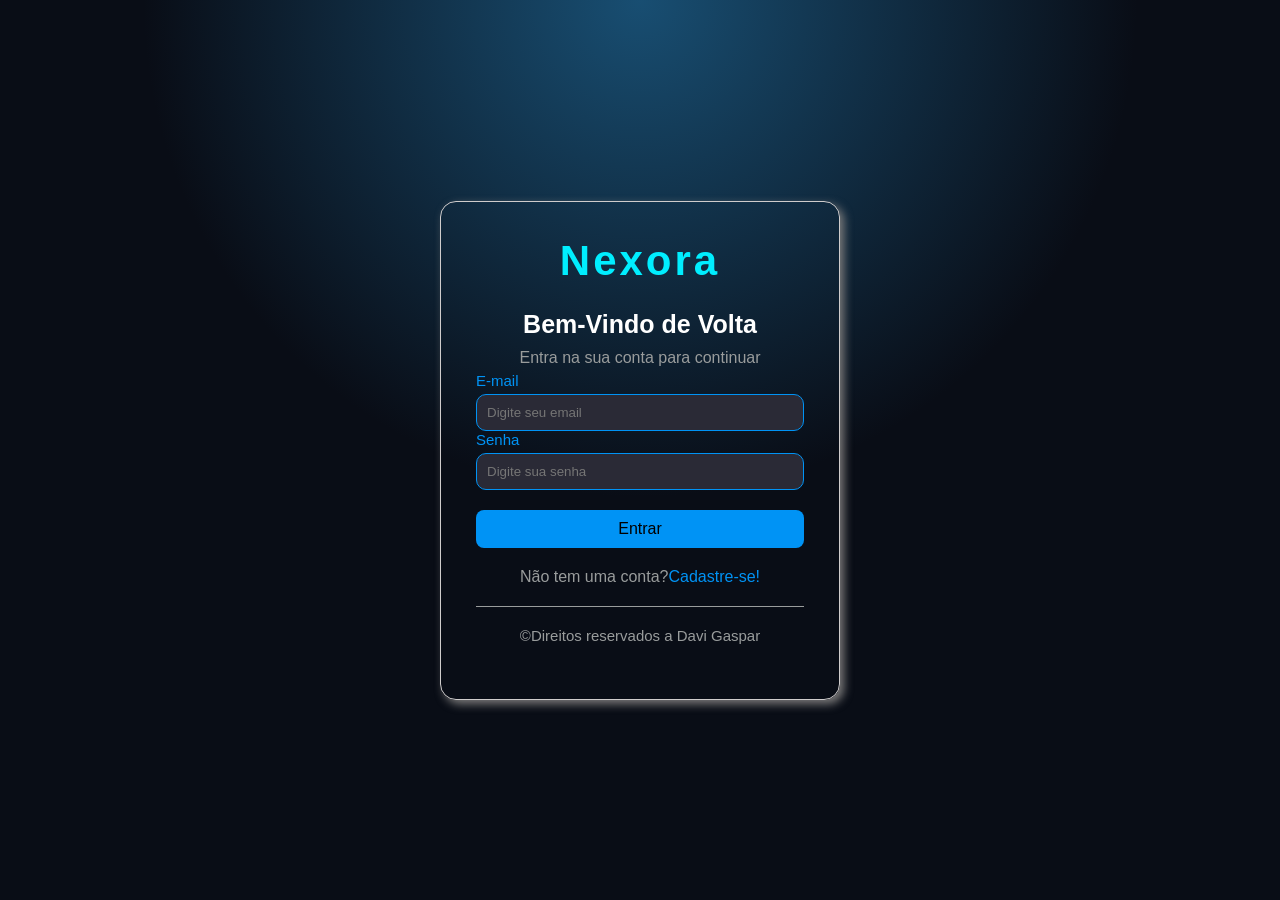
<file: index.html>
<!DOCTYPE html>
<html lang="pt-BR">
<head>
    <meta charset="UTF-8">
    <meta name="viewport" content="width=device-width, initial-scale=1.0">
    <link rel="stylesheet" href="style.css">
    <title>Nexora Login Page</title>
</head>
<body>
    <main class="container">

        <section class="login-card">
            <h1>Nexora</h1>
            <h2>Bem-Vindo de Volta</h2>
            <p>Entra na sua conta para continuar</p>
        
        <form>
            <label for="Email">E-mail</label>
            <input type="email" id="Email"
            placeholder="Digite seu email"
            required>

            <label for="senha">Senha</label>
            <input type="password" id="senha"
            placeholder="Digite sua senha"
            required>

            <button type="submit">Entrar</button>
        </form>

        <p>Não tem uma conta?<a href="#">Cadastre-se!</a></p>

        <footer>©Direitos reservados a Davi Gaspar</footer>

        </section>

    </main>

</body>
</html>
</file>
<file: style.css>
* {
    margin: 0;
    padding: 0;
    box-sizing: border-box;
}

body {
    background-color: #191a24fb;
    font-family: Arial , sans-serif;
    color: #ffffff;

    background:
        radial-gradient(circle at top, #184e72, transparent 45%),
        #090d16;
}

.container {
    min-height: 100vh;
    display: flex;
    justify-content: center;
    align-items: center;
    padding: 20px;
}

.login-card {
    width: 100%;
    max-width: 400px;
    background-color: transparent;
    padding: 35px;
    border: 1px solid #cfcccc;
    border-radius: 16px;
    box-shadow: 4px 4px 10px #7c7b7b;
}

.login-card h1{
    color: #00eeff;
    text-align: center;
    font-size: 42px;
    margin-bottom: 25px;
    letter-spacing: 3px;
}

.login-card h2 {
    font-size: 25px;
    text-align: center;
    margin-bottom: 10px;
}

.login-card p {
    color: #999c9c;
    text-align: center;
    font-size: 16px;
    margin-bottom: 5px;
}

.login-card form {
    display: flex;
    flex-direction: column;
}

.login-card label {
   font-size: 15px;
   margin-bottom: 5px;
   color: #0093f5;
}

.login-card input {
    padding: 10px;
    border-radius: 10px;
    border: 1px solid #0093f5;
    background-color: #2a2a36;
    color: #ffffff;
    outline: none;
}

.login-card button {
    margin-top: 20px;
    margin-bottom: 20px;
    padding: 10px;
    border-radius: 8px;
    border: none;
    background-color: #0093f5;
    font-size: 16px;
    transition: 0.3s ease;
    width: 100%;
}

.login-card button:hover {
    background-color: #00eeff;
    cursor: pointer;
    transform: scale(1.03);
}

.login-card a {
    text-decoration: none;
    color: #0093f5;
}

.login-card a:hover {
    color: #00eeff;
    text-decoration: underline;
}

footer {
    text-align: center;
    margin-top: 20px;
    font-size: 15px;
    color: #999c9c;
    border-top: 1px solid #999c9c;
    padding: 20px;
}
</file>
